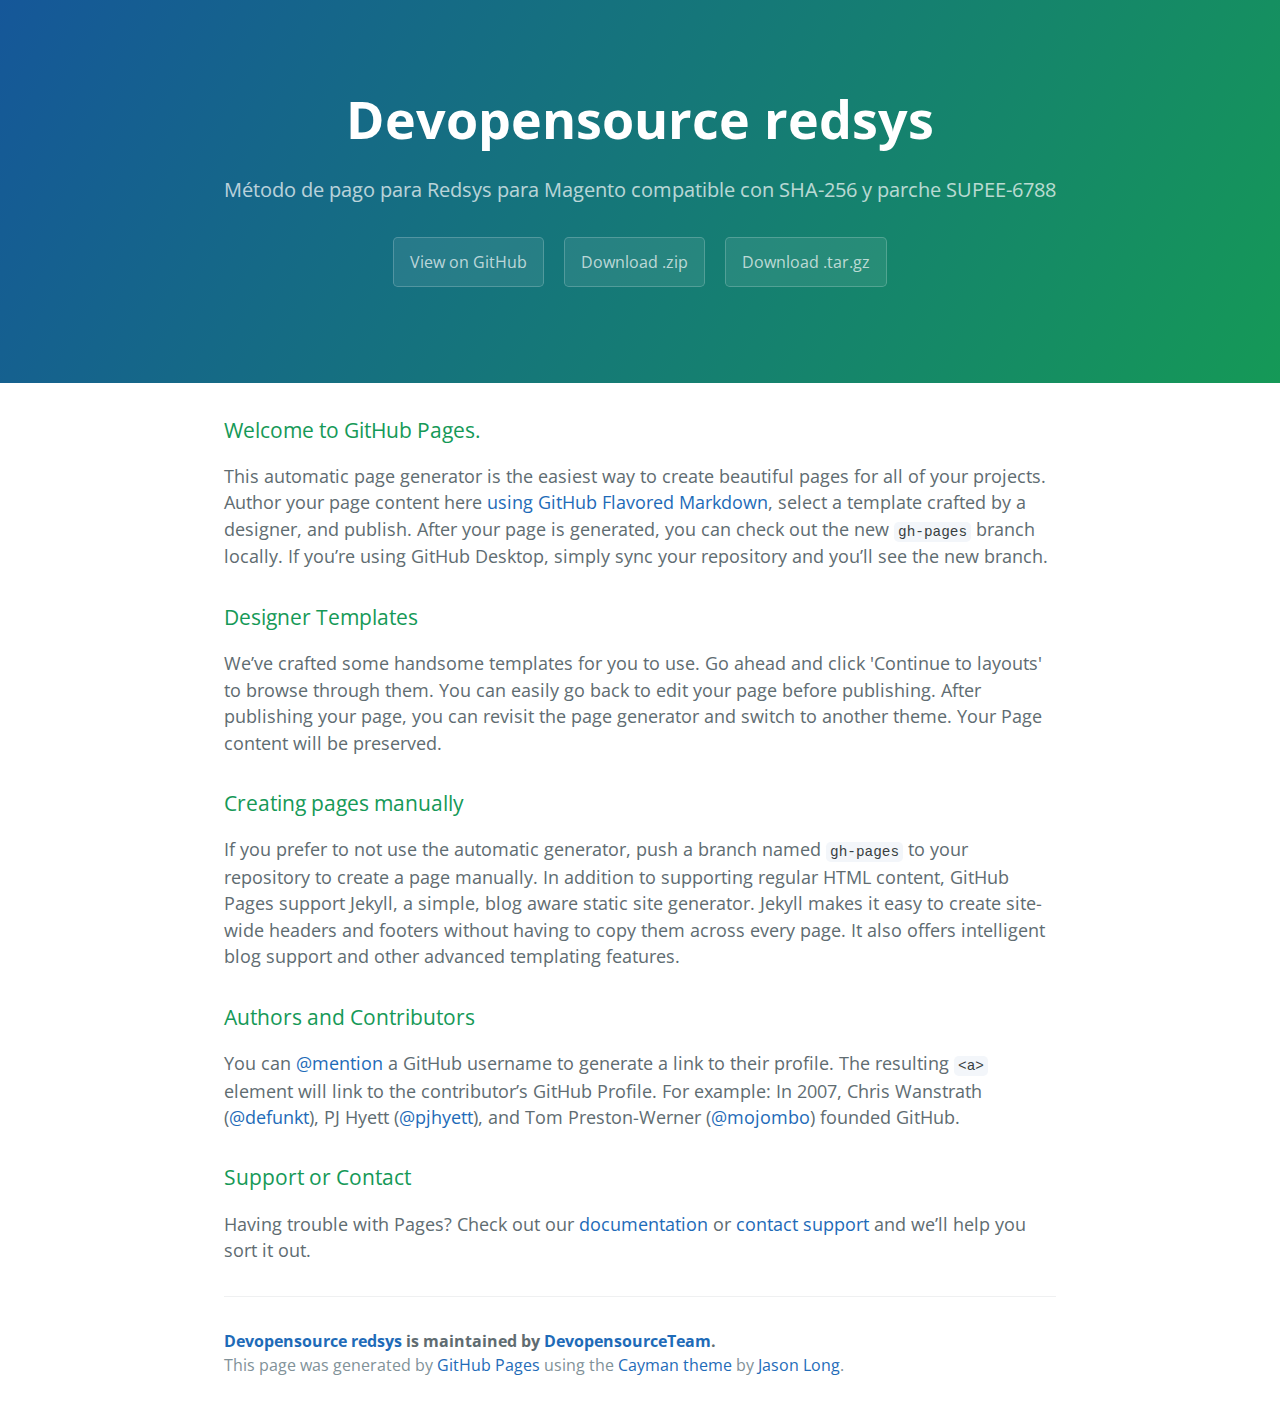
<file: index.html>
<!DOCTYPE html>
<html lang="en-us">
  <head>
    <meta charset="UTF-8">
    <title>Devopensource redsys by DevopensourceTeam</title>
    <meta name="viewport" content="width=device-width, initial-scale=1">
    <link rel="stylesheet" type="text/css" href="stylesheets/normalize.css" media="screen">
    <link href='https://fonts.googleapis.com/css?family=Open+Sans:400,700' rel='stylesheet' type='text/css'>
    <link rel="stylesheet" type="text/css" href="stylesheets/stylesheet.css" media="screen">
    <link rel="stylesheet" type="text/css" href="stylesheets/github-light.css" media="screen">
  </head>
  <body>
    <section class="page-header">
      <h1 class="project-name">Devopensource redsys</h1>
      <h2 class="project-tagline">Método de pago para Redsys para Magento compatible con SHA-256 y parche SUPEE-6788</h2>
      <a href="https://github.com/DevopensourceTeam/Devopensource_Redsys" class="btn">View on GitHub</a>
      <a href="https://github.com/DevopensourceTeam/Devopensource_Redsys/zipball/master" class="btn">Download .zip</a>
      <a href="https://github.com/DevopensourceTeam/Devopensource_Redsys/tarball/master" class="btn">Download .tar.gz</a>
    </section>

    <section class="main-content">
      <h3>
<a id="welcome-to-github-pages" class="anchor" href="#welcome-to-github-pages" aria-hidden="true"><span class="octicon octicon-link"></span></a>Welcome to GitHub Pages.</h3>

<p>This automatic page generator is the easiest way to create beautiful pages for all of your projects. Author your page content here <a href="https://guides.github.com/features/mastering-markdown/">using GitHub Flavored Markdown</a>, select a template crafted by a designer, and publish. After your page is generated, you can check out the new <code>gh-pages</code> branch locally. If you’re using GitHub Desktop, simply sync your repository and you’ll see the new branch.</p>

<h3>
<a id="designer-templates" class="anchor" href="#designer-templates" aria-hidden="true"><span class="octicon octicon-link"></span></a>Designer Templates</h3>

<p>We’ve crafted some handsome templates for you to use. Go ahead and click 'Continue to layouts' to browse through them. You can easily go back to edit your page before publishing. After publishing your page, you can revisit the page generator and switch to another theme. Your Page content will be preserved.</p>

<h3>
<a id="creating-pages-manually" class="anchor" href="#creating-pages-manually" aria-hidden="true"><span class="octicon octicon-link"></span></a>Creating pages manually</h3>

<p>If you prefer to not use the automatic generator, push a branch named <code>gh-pages</code> to your repository to create a page manually. In addition to supporting regular HTML content, GitHub Pages support Jekyll, a simple, blog aware static site generator. Jekyll makes it easy to create site-wide headers and footers without having to copy them across every page. It also offers intelligent blog support and other advanced templating features.</p>

<h3>
<a id="authors-and-contributors" class="anchor" href="#authors-and-contributors" aria-hidden="true"><span class="octicon octicon-link"></span></a>Authors and Contributors</h3>

<p>You can <a href="https://github.com/blog/821" class="user-mention">@mention</a> a GitHub username to generate a link to their profile. The resulting <code>&lt;a&gt;</code> element will link to the contributor’s GitHub Profile. For example: In 2007, Chris Wanstrath (<a href="https://github.com/defunkt" class="user-mention">@defunkt</a>), PJ Hyett (<a href="https://github.com/pjhyett" class="user-mention">@pjhyett</a>), and Tom Preston-Werner (<a href="https://github.com/mojombo" class="user-mention">@mojombo</a>) founded GitHub.</p>

<h3>
<a id="support-or-contact" class="anchor" href="#support-or-contact" aria-hidden="true"><span class="octicon octicon-link"></span></a>Support or Contact</h3>

<p>Having trouble with Pages? Check out our <a href="https://help.github.com/pages">documentation</a> or <a href="https://github.com/contact">contact support</a> and we’ll help you sort it out.</p>

      <footer class="site-footer">
        <span class="site-footer-owner"><a href="https://github.com/DevopensourceTeam/Devopensource_Redsys">Devopensource redsys</a> is maintained by <a href="https://github.com/DevopensourceTeam">DevopensourceTeam</a>.</span>

        <span class="site-footer-credits">This page was generated by <a href="https://pages.github.com">GitHub Pages</a> using the <a href="https://github.com/jasonlong/cayman-theme">Cayman theme</a> by <a href="https://twitter.com/jasonlong">Jason Long</a>.</span>
      </footer>

    </section>

  
  </body>
</html>
</file>
<file: stylesheets/stylesheet.css>
* {
  box-sizing: border-box; }

body {
  padding: 0;
  margin: 0;
  font-family: "Open Sans", "Helvetica Neue", Helvetica, Arial, sans-serif;
  font-size: 16px;
  line-height: 1.5;
  color: #606c71; }

a {
  color: #1e6bb8;
  text-decoration: none; }
  a:hover {
    text-decoration: underline; }

.btn {
  display: inline-block;
  margin-bottom: 1rem;
  color: rgba(255, 255, 255, 0.7);
  background-color: rgba(255, 255, 255, 0.08);
  border-color: rgba(255, 255, 255, 0.2);
  border-style: solid;
  border-width: 1px;
  border-radius: 0.3rem;
  transition: color 0.2s, background-color 0.2s, border-color 0.2s; }
  .btn + .btn {
    margin-left: 1rem; }

.btn:hover {
  color: rgba(255, 255, 255, 0.8);
  text-decoration: none;
  background-color: rgba(255, 255, 255, 0.2);
  border-color: rgba(255, 255, 255, 0.3); }

@media screen and (min-width: 64em) {
  .btn {
    padding: 0.75rem 1rem; } }

@media screen and (min-width: 42em) and (max-width: 64em) {
  .btn {
    padding: 0.6rem 0.9rem;
    font-size: 0.9rem; } }

@media screen and (max-width: 42em) {
  .btn {
    display: block;
    width: 100%;
    padding: 0.75rem;
    font-size: 0.9rem; }
    .btn + .btn {
      margin-top: 1rem;
      margin-left: 0; } }

.page-header {
  color: #fff;
  text-align: center;
  background-color: #159957;
  background-image: linear-gradient(120deg, #155799, #159957); }

@media screen and (min-width: 64em) {
  .page-header {
    padding: 5rem 6rem; } }

@media screen and (min-width: 42em) and (max-width: 64em) {
  .page-header {
    padding: 3rem 4rem; } }

@media screen and (max-width: 42em) {
  .page-header {
    padding: 2rem 1rem; } }

.project-name {
  margin-top: 0;
  margin-bottom: 0.1rem; }

@media screen and (min-width: 64em) {
  .project-name {
    font-size: 3.25rem; } }

@media screen and (min-width: 42em) and (max-width: 64em) {
  .project-name {
    font-size: 2.25rem; } }

@media screen and (max-width: 42em) {
  .project-name {
    font-size: 1.75rem; } }

.project-tagline {
  margin-bottom: 2rem;
  font-weight: normal;
  opacity: 0.7; }

@media screen and (min-width: 64em) {
  .project-tagline {
    font-size: 1.25rem; } }

@media screen and (min-width: 42em) and (max-width: 64em) {
  .project-tagline {
    font-size: 1.15rem; } }

@media screen and (max-width: 42em) {
  .project-tagline {
    font-size: 1rem; } }

.main-content :first-child {
  margin-top: 0; }
.main-content img {
  max-width: 100%; }
.main-content h1, .main-content h2, .main-content h3, .main-content h4, .main-content h5, .main-content h6 {
  margin-top: 2rem;
  margin-bottom: 1rem;
  font-weight: normal;
  color: #159957; }
.main-content p {
  margin-bottom: 1em; }
.main-content code {
  padding: 2px 4px;
  font-family: Consolas, "Liberation Mono", Menlo, Courier, monospace;
  font-size: 0.9rem;
  color: #383e41;
  background-color: #f3f6fa;
  border-radius: 0.3rem; }
.main-content pre {
  padding: 0.8rem;
  margin-top: 0;
  margin-bottom: 1rem;
  font: 1rem Consolas, "Liberation Mono", Menlo, Courier, monospace;
  color: #567482;
  word-wrap: normal;
  background-color: #f3f6fa;
  border: solid 1px #dce6f0;
  border-radius: 0.3rem; }
  .main-content pre > code {
    padding: 0;
    margin: 0;
    font-size: 0.9rem;
    color: #567482;
    word-break: normal;
    white-space: pre;
    background: transparent;
    border: 0; }
.main-content .highlight {
  margin-bottom: 1rem; }
  .main-content .highlight pre {
    margin-bottom: 0;
    word-break: normal; }
.main-content .highlight pre, .main-content pre {
  padding: 0.8rem;
  overflow: auto;
  font-size: 0.9rem;
  line-height: 1.45;
  border-radius: 0.3rem; }
.main-content pre code, .main-content pre tt {
  display: inline;
  max-width: initial;
  padding: 0;
  margin: 0;
  overflow: initial;
  line-height: inherit;
  word-wrap: normal;
  background-color: transparent;
  border: 0; }
  .main-content pre code:before, .main-content pre code:after, .main-content pre tt:before, .main-content pre tt:after {
    content: normal; }
.main-content ul, .main-content ol {
  margin-top: 0; }
.main-content blockquote {
  padding: 0 1rem;
  margin-left: 0;
  color: #819198;
  border-left: 0.3rem solid #dce6f0; }
  .main-content blockquote > :first-child {
    margin-top: 0; }
  .main-content blockquote > :last-child {
    margin-bottom: 0; }
.main-content table {
  display: block;
  width: 100%;
  overflow: auto;
  word-break: normal;
  word-break: keep-all; }
  .main-content table th {
    font-weight: bold; }
  .main-content table th, .main-content table td {
    padding: 0.5rem 1rem;
    border: 1px solid #e9ebec; }
.main-content dl {
  padding: 0; }
  .main-content dl dt {
    padding: 0;
    margin-top: 1rem;
    font-size: 1rem;
    font-weight: bold; }
  .main-content dl dd {
    padding: 0;
    margin-bottom: 1rem; }
.main-content hr {
  height: 2px;
  padding: 0;
  margin: 1rem 0;
  background-color: #eff0f1;
  border: 0; }

@media screen and (min-width: 64em) {
  .main-content {
    max-width: 64rem;
    padding: 2rem 6rem;
    margin: 0 auto;
    font-size: 1.1rem; } }

@media screen and (min-width: 42em) and (max-width: 64em) {
  .main-content {
    padding: 2rem 4rem;
    font-size: 1.1rem; } }

@media screen and (max-width: 42em) {
  .main-content {
    padding: 2rem 1rem;
    font-size: 1rem; } }

.site-footer {
  padding-top: 2rem;
  margin-top: 2rem;
  border-top: solid 1px #eff0f1; }

.site-footer-owner {
  display: block;
  font-weight: bold; }

.site-footer-credits {
  color: #819198; }

@media screen and (min-width: 64em) {
  .site-footer {
    font-size: 1rem; } }

@media screen and (min-width: 42em) and (max-width: 64em) {
  .site-footer {
    font-size: 1rem; } }

@media screen and (max-width: 42em) {
  .site-footer {
    font-size: 0.9rem; } }
</file>
<file: stylesheets/github-light.css>
/*
   Copyright 2014 GitHub Inc.

   Licensed under the Apache License, Version 2.0 (the "License");
   you may not use this file except in compliance with the License.
   You may obtain a copy of the License at

       http://www.apache.org/licenses/LICENSE-2.0

   Unless required by applicable law or agreed to in writing, software
   distributed under the License is distributed on an "AS IS" BASIS,
   WITHOUT WARRANTIES OR CONDITIONS OF ANY KIND, either express or implied.
   See the License for the specific language governing permissions and
   limitations under the License.

*/

.pl-c /* comment */ {
  color: #969896;
}

.pl-c1      /* constant, markup.raw, meta.diff.header, meta.module-reference, meta.property-name, support, support.constant, support.variable, variable.other.constant */,
.pl-s .pl-v /* string variable */ {
  color: #0086b3;
}

.pl-e  /* entity */,
.pl-en /* entity.name */ {
  color: #795da3;
}

.pl-s .pl-s1 /* string source */,
.pl-smi      /* storage.modifier.import, storage.modifier.package, storage.type.java, variable.other, variable.parameter.function */ {
  color: #333;
}

.pl-ent /* entity.name.tag */ {
  color: #63a35c;
}

.pl-k /* keyword, storage, storage.type */ {
  color: #a71d5d;
}

.pl-pds              /* punctuation.definition.string, string.regexp.character-class */,
.pl-s                /* string */,
.pl-s .pl-pse .pl-s1 /* string punctuation.section.embedded source */,
.pl-sr               /* string.regexp */,
.pl-sr .pl-cce       /* string.regexp constant.character.escape */,
.pl-sr .pl-sra       /* string.regexp string.regexp.arbitrary-repitition */,
.pl-sr .pl-sre       /* string.regexp source.ruby.embedded */ {
  color: #183691;
}

.pl-v /* variable */ {
  color: #ed6a43;
}

.pl-id /* invalid.deprecated */ {
  color: #b52a1d;
}

.pl-ii /* invalid.illegal */ {
  background-color: #b52a1d;
  color: #f8f8f8;
}

.pl-sr .pl-cce /* string.regexp constant.character.escape */ {
  color: #63a35c;
  font-weight: bold;
}

.pl-ml /* markup.list */ {
  color: #693a17;
}

.pl-mh        /* markup.heading */,
.pl-mh .pl-en /* markup.heading entity.name */,
.pl-ms        /* meta.separator */ {
  color: #1d3e81;
  font-weight: bold;
}

.pl-mq /* markup.quote */ {
  color: #008080;
}

.pl-mi /* markup.italic */ {
  color: #333;
  font-style: italic;
}

.pl-mb /* markup.bold */ {
  color: #333;
  font-weight: bold;
}

.pl-md /* markup.deleted, meta.diff.header.from-file */ {
  background-color: #ffecec;
  color: #bd2c00;
}

.pl-mi1 /* markup.inserted, meta.diff.header.to-file */ {
  background-color: #eaffea;
  color: #55a532;
}

.pl-mdr /* meta.diff.range */ {
  color: #795da3;
  font-weight: bold;
}

.pl-mo /* meta.output */ {
  color: #1d3e81;
}
</file>
